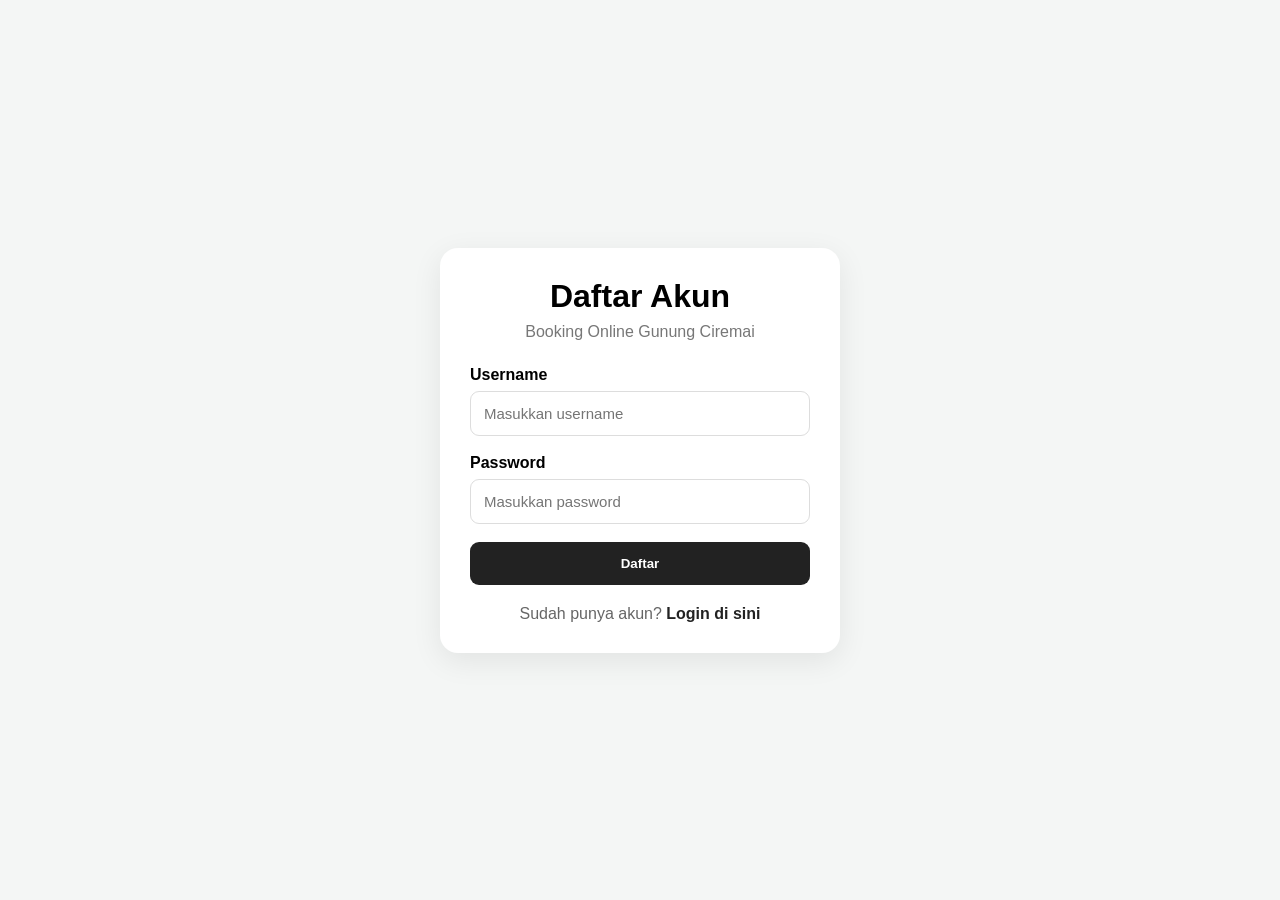
<file: templates/register.html>
<!DOCTYPE html>
<html lang="id">
<head>
    <meta charset="UTF-8">
    <meta name="viewport" content="width=device-width, initial-scale=1.0">

    <title>Daftar - Booking Online Gunung Ciremai</title>

    <style>
        * {
            margin: 0;
            padding: 0;
            box-sizing: border-box;
            font-family: Arial, sans-serif;
        }

        body {
            background: #f4f6f5;
            min-height: 100vh;
            display: flex;
            justify-content: center;
            align-items: center;
            padding: 20px;
        }

        .container {
            width: 100%;
            max-width: 400px;
            background: white;
            padding: 30px;
            border-radius: 18px;
            box-shadow: 0 8px 30px rgba(0,0,0,0.08);
        }

        h1 {
            text-align: center;
            margin-bottom: 8px;
        }

        .subtitle {
            text-align: center;
            color: #777;
            margin-bottom: 25px;
        }

        label {
            display: block;
            margin-bottom: 7px;
            font-weight: bold;
        }

        input {
            width: 100%;
            padding: 13px;
            border: 1px solid #ddd;
            border-radius: 9px;
            margin-bottom: 18px;
            font-size: 15px;
        }

        button {
            width: 100%;
            padding: 14px;
            background: #222;
            color: white;
            border: none;
            border-radius: 9px;
            font-weight: bold;
            cursor: pointer;
        }

        button:hover {
            background: #444;
        }

        .login {
            text-align: center;
            margin-top: 20px;
            color: #666;
        }

        .login a {
            color: #222;
            font-weight: bold;
            text-decoration: none;
        }
    </style>
</head>

<body>

    <div class="container">

        <h1>Daftar Akun</h1>

        <p class="subtitle">
            Booking Online Gunung Ciremai
        </p>

        <form method="POST">

            <label>Username</label>
            <input
                type="text"
                name="username"
                placeholder="Masukkan username"
                required
            >

            <label>Password</label>
            <input
                type="password"
                name="password"
                placeholder="Masukkan password"
                required
            >

            <button type="submit">
                Daftar
            </button>

        </form>

        <p class="login">
            Sudah punya akun?
            <a href="/">Login di sini</a>
        </p>

    </div>

</body>
</html>
</file>
